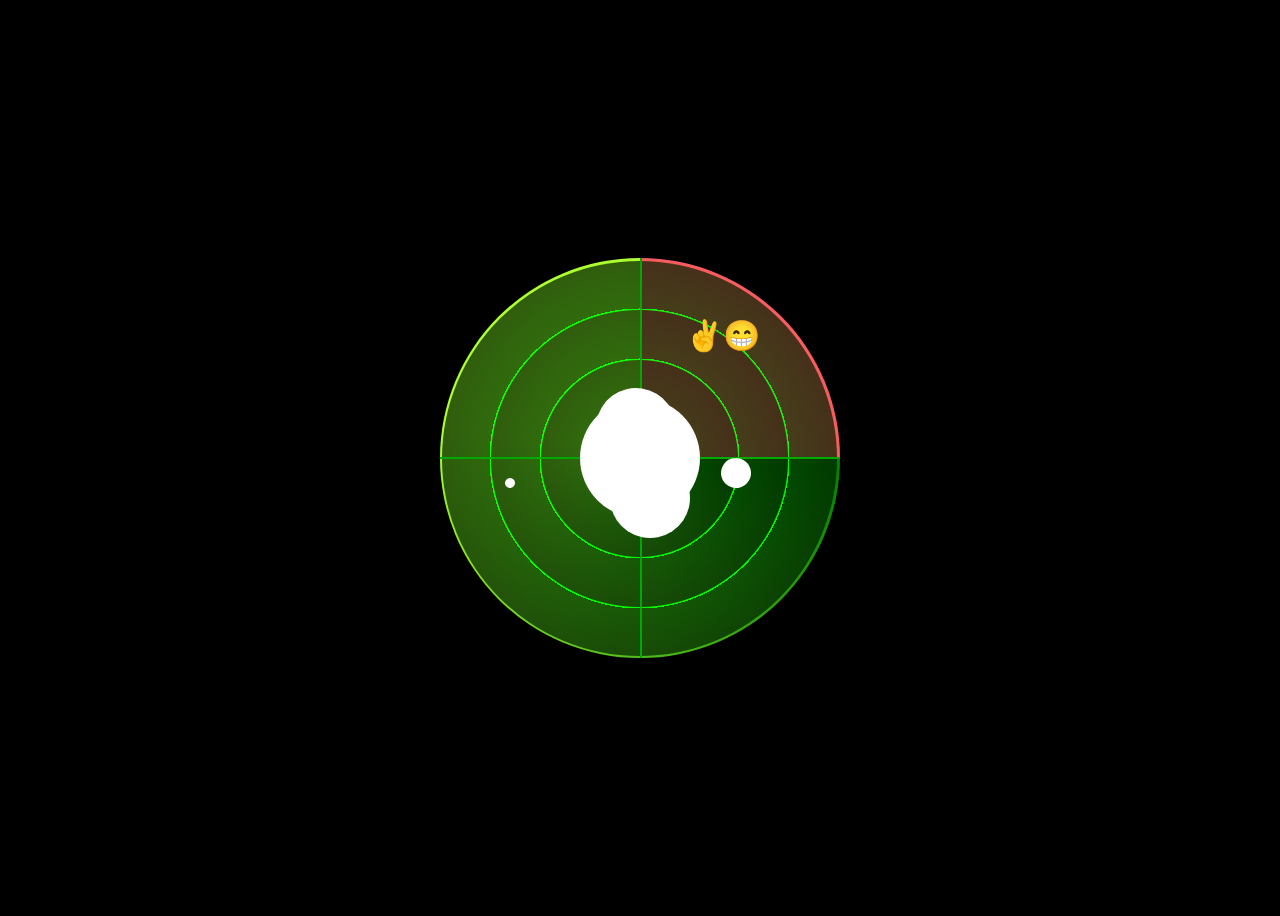
<file: fun/index.html>
<!doctype html>
<html lang="en">
	<head>
		<meta charset="UTF-8" />
		<meta name="viewport" content="width=device-width, initial-scale=1.0" />
		<link rel="stylesheet" href="style.css" />
		<title>EighthDay : CHALLENGE</title>
	</head>
	<body>
		<div class="container">
			<div class="card">
				<div class="dot1"></div>
				<div class="dot1"></div>
				<div class="dot1"></div>
				<div class="dot1"></div>
				<div class="dot1"></div>
				<div class="dot1"></div>
				<div class="dot1"></div>
				<div class="dot1"></div>
				<div class="line1"></div>
				<div class="line2"></div>
				<div class="justForFun">✌️😁</div>
			</div>
		</div>
	</body>
</html>
</file>
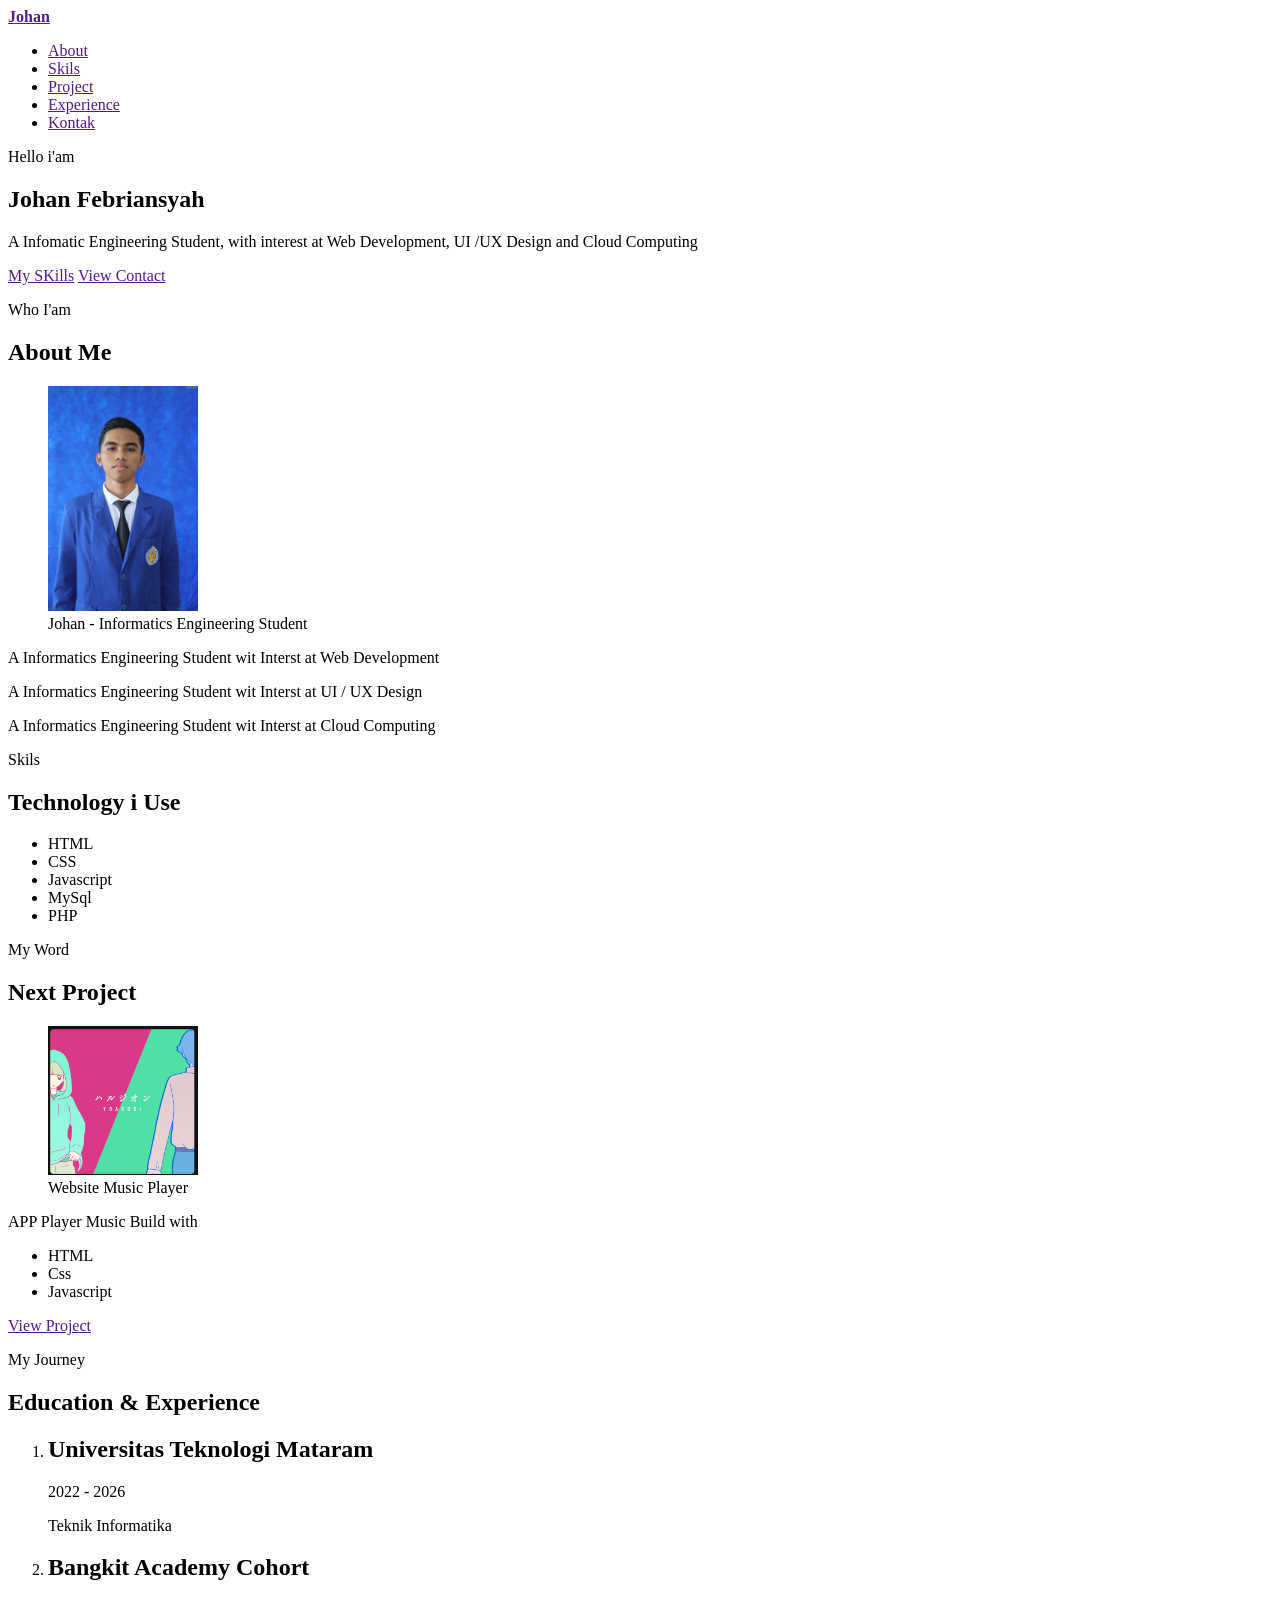
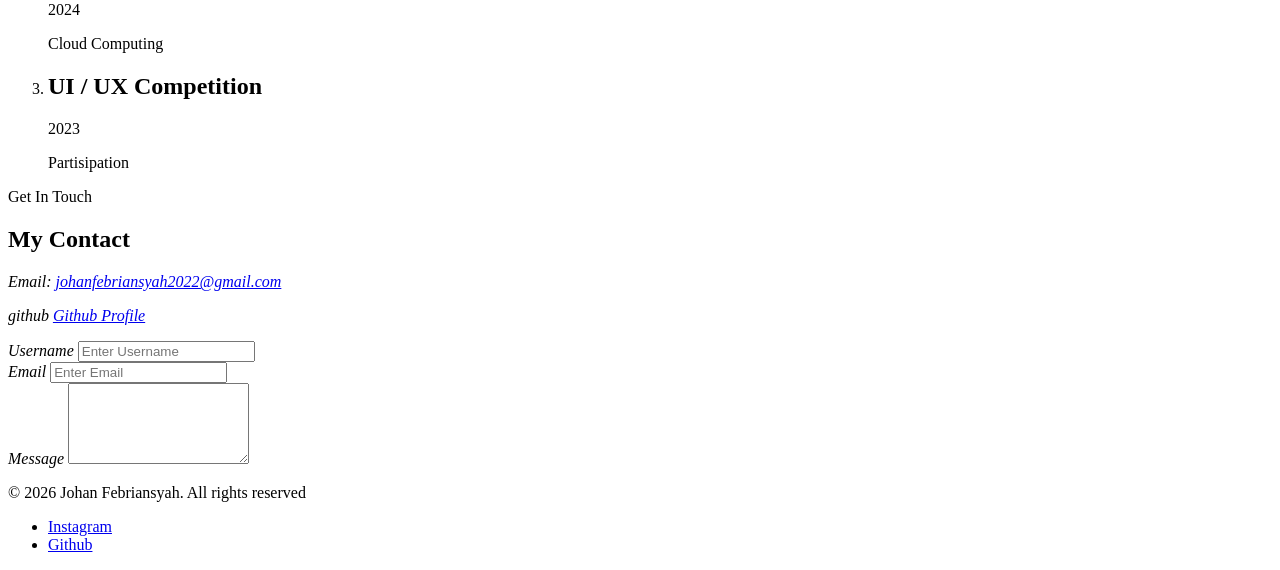
<file: Portofolio/index.html>
<!doctype html>
<html lang="en">
	<head>
		<meta charset="UTF-8" />
		<meta name="viewport" content="width=device-width, initial-scale=1.0" />
		<title>Profile Johan</title>
	</head>
	<body>
		<header>
			<a href=""><strong>Johan</strong></a>
			<nav id="main-navigation" aria-label="Main Navigation">
				<ul>
					<li><a href="">About</a></li>
					<li><a href="">Skils</a></li>
					<li><a href="">Project</a></li>
					<li><a href="">Experience</a></li>
					<li><a href="">Kontak</a></li>
				</ul>
			</nav>
		</header>

		<main>
			<section id="hero">
				<p>Hello i'am</p>
				<h1>Johan Febriansyah</h1>
				<p>
					A Infomatic Engineering Student, with interest at Web
					Development, UI /UX Design and Cloud Computing
				</p>
				<a href="">My SKills</a>
				<a href="">View Contact</a>
			</section>

			<section id="about">
				<header>
					<p>Who I'am</p>
					<h2 aria-label="Title About">About Me</h2>
				</header>

				<figure>
					<img src="johan.jpg" alt="My Foto" width="150" />
					<figcaption>
						Johan - Informatics Engineering Student
					</figcaption>
				</figure>

				<div>
					<p>
						A Informatics Engineering Student wit Interst at Web
						Development
					</p>
					<p>
						A Informatics Engineering Student wit Interst at UI / UX
						Design
					</p>
					<p>
						A Informatics Engineering Student wit Interst at Cloud
						Computing
					</p>
				</div>
			</section>

			<section id="skills">
				<header>
					<p>Skils</p>
					<h2 aria-label="skils-title">Technology i Use</h2>
				</header>

				<ul>
					<li>HTML</li>
					<li>CSS</li>
					<li>Javascript</li>
					<li>MySql</li>
					<li>PHP</li>
				</ul>
			</section>

			<section>
				<header>
					<p>My Word</p>
					<h2 aria-label="project-title">Next Project</h2>
				</header>

				<figure>
					<img
						src="project1.png"
						alt="My Next Project Logo"
						width="150"
					/>
					<figcaption>Website Music Player</figcaption>
				</figure>

				<p>APP Player Music Build with</p>
				<ul>
					<li>HTML</li>
					<li>Css</li>
					<li>Javascript</li>
				</ul>

				<a href="">View Project</a>
			</section>

			<section>
				<header>
					<p>My Journey</p>
					<h2 aria-label="experience-title">
						Education & Experience
					</h2>
				</header>

				<ol>
					<li>
						<article>
							<header>
								<h2>Universitas Teknologi Mataram</h2>
								<p>2022 - 2026</p>
							</header>
							<p>Teknik Informatika</p>
						</article>
					</li>
					<li>
						<article>
							<header>
								<h2>Bangkit Academy Cohort</h2>
								<p>2024</p>
							</header>
							<p>Cloud Computing</p>
						</article>
					</li>
					<li>
						<article>
							<header>
								<h2>UI / UX Competition</h2>
								<p>2023</p>
							</header>
							<p>Partisipation</p>
						</article>
					</li>
				</ol>
			</section>

			<section>
				<header>
					<p>Get In Touch</p>
					<h2 aria-label="contact-title">My Contact</h2>
				</header>

				<address>
					<p>
						Email:
						<a href="mailto:johanfebriansyah2022@gmail.com"
							>johanfebriansyah2022@gmail.com</a
						>
					</p>

					<p>
						github
						<a href="https://github.com/johanfebriansyah10"
							>Github Profile</a
						>
					</p>

					<form action="">
						<div>
							<label for="Username">Username</label>
							<input
								type="text"
								id="Username"
								placeholder="Enter Username"
							/>
						</div>
						<div>
							<label for="email">Email</label>
							<input
								type="email"
								id="email"
								placeholder="Enter Email"
							/>
						</div>
						<div>
							<label for="message">Message</label>
							<textarea
								name="message"
								id="message"
								rows="5"
							></textarea>
						</div>
					</form>
				</address>
			</section>
		</main>

		<footer>
			<p>&copy; 2026 Johan Febriansyah. All rights reserved</p>
			<nav id="social-media" aria-label="Social Media">
				<ul>
					<li>
						<a href="https://instagram.com/johanfebrian10"
							>Instagram</a
						>
					</li>
					<li>
						<a href="https://github.com/johanfebriansyah10"
							>Github</a
						>
					</li>
				</ul>
			</nav>
		</footer>
	</body>
</html>
</file>
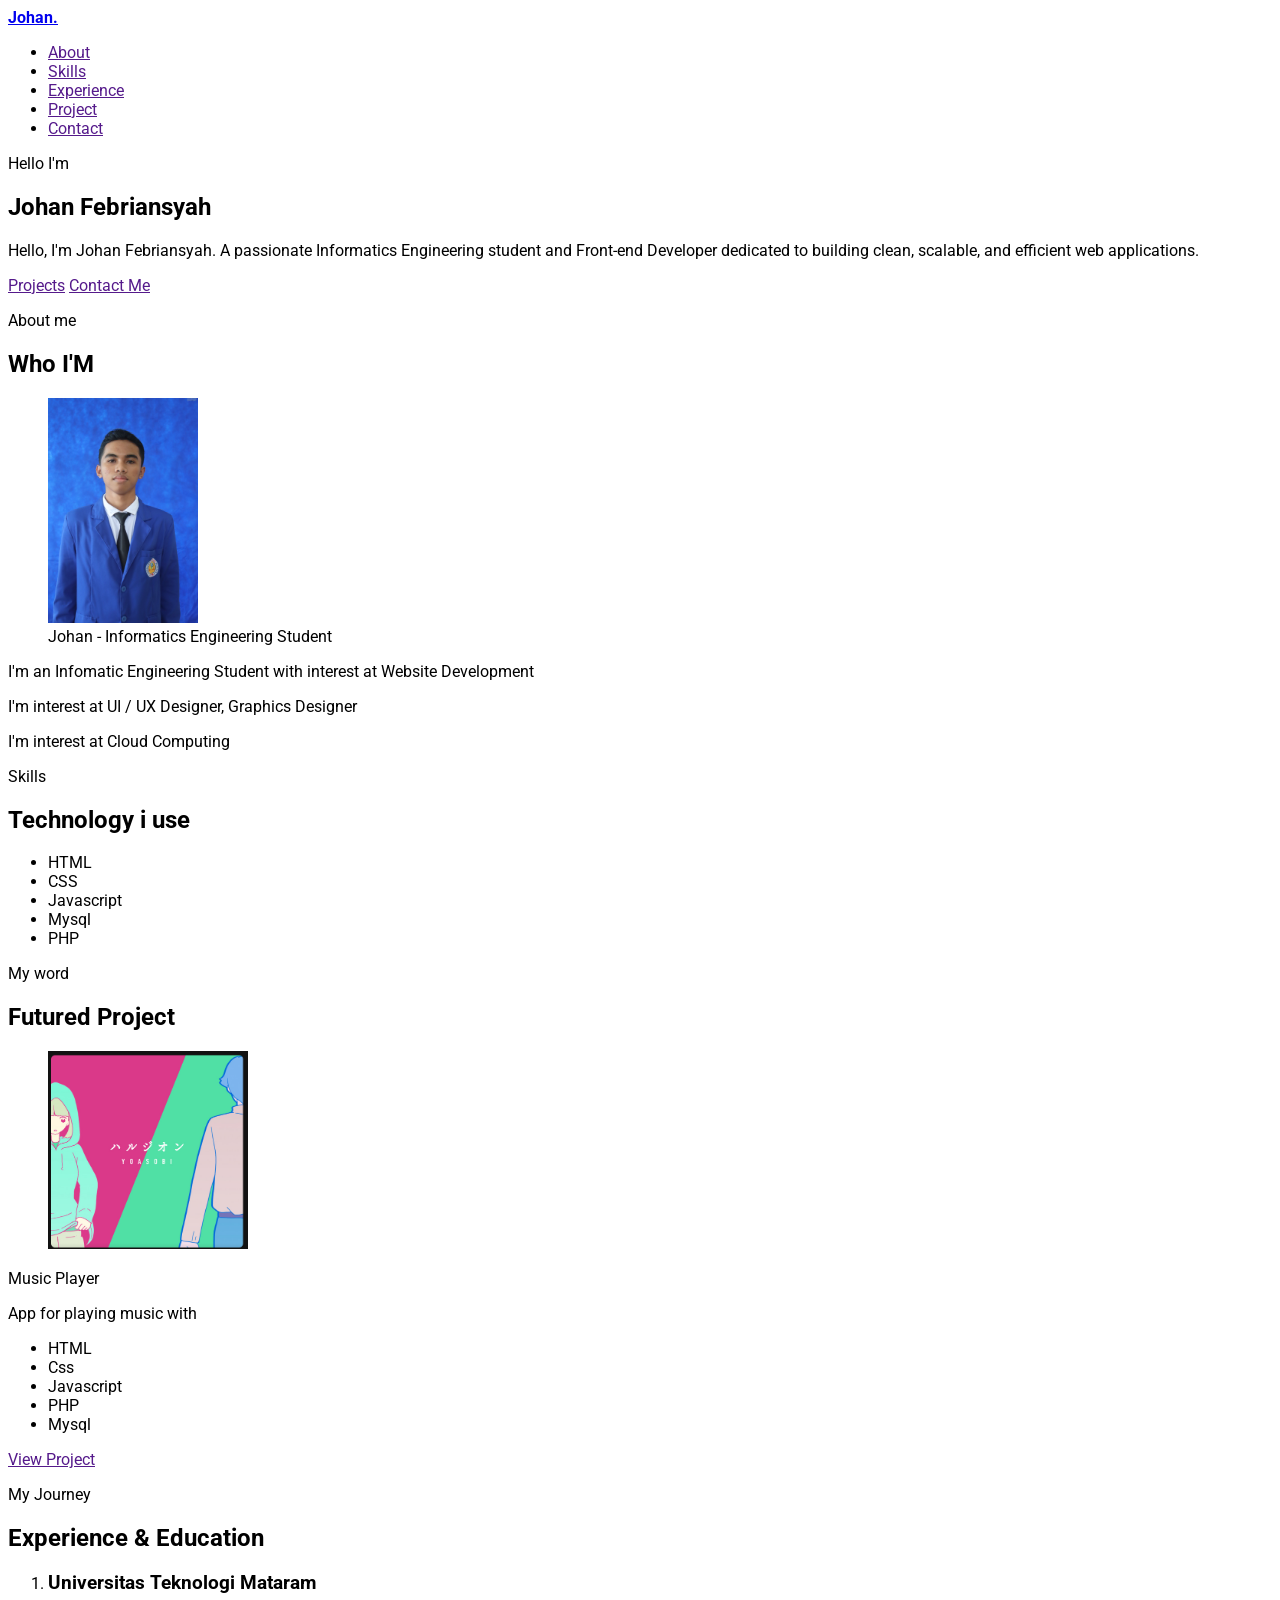
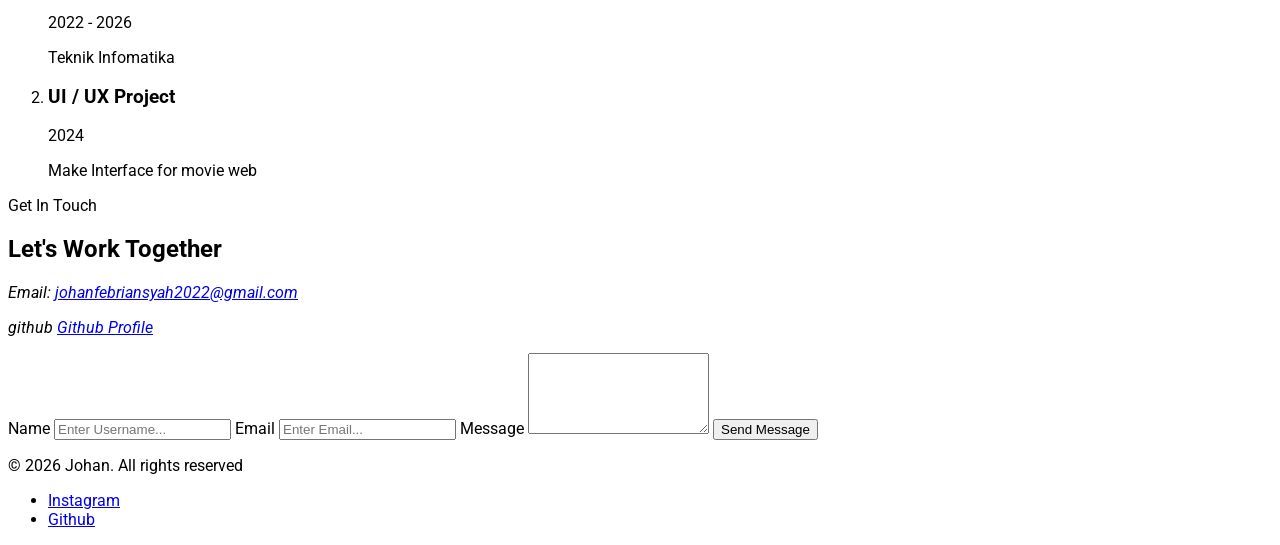
<file: Portofolio/profile.html>
<!doctype html>
<html lang="en">
	<head>
		<meta charset="UTF-8" />
		<meta name="viewport" content="width=device-width, initial-scale=1.0" />
		<link rel="preconnect" href="https://fonts.googleapis.com" />
		<link rel="preconnect" href="https://fonts.gstatic.com" crossorigin />
		<link
			href="https://fonts.googleapis.com/css2?family=Roboto:ital,wght@0,100..900;1,100..900&display=swap"
			rel="stylesheet"
		/>
		<title>Johan Febriansyah</title>
	</head>
	<body style="font-family: Roboto">
		<header id="navbar">
			<a href="/">
				<strong>Johan.</strong>
			</a>
			<nav aria-label="Main Navigation">
				<ul>
					<li><a href="">About</a></li>
					<li><a href="">Skills</a></li>
					<li><a href="">Experience</a></li>
					<li><a href="">Project</a></li>
					<li><a href="">Contact</a></li>
				</ul>
			</nav>
		</header>

		<main>
			<section id="hero" aria-label="hero-title">
				<p>Hello I'm</p>
				<h1>Johan Febriansyah</h1>
				<p>
					Hello, I'm Johan Febriansyah. A passionate Informatics
					Engineering student and Front-end Developer dedicated to
					building clean, scalable, and efficient web applications.
				</p>
				<a href="">Projects</a>
				<a href="">Contact Me</a>
			</section>
			<section id="about">
				<header>
					<p>About me</p>
					<h2 id="about-title">Who I'M</h2>
				</header>
				<figure>
					<img
						src="johan.jpg"
						alt="foto"
						width="150px"
						style="transform: rotateY(360deg)"
					/>
					<figcaption>
						Johan - Informatics Engineering Student
					</figcaption>
				</figure>
				<div>
					<p>
						I'm an Infomatic Engineering Student with interest at
						Website Development
					</p>
					<p>I'm interest at UI / UX Designer, Graphics Designer</p>
					<p>I'm interest at Cloud Computing</p>
				</div>
			</section>

			<section id="skills">
				<header>
					<p>Skills</p>
					<h2 aria-label="skills-title">Technology i use</h2>
				</header>

				<ul>
					<li>HTML</li>
					<li>CSS</li>
					<li>Javascript</li>
					<li>Mysql</li>
					<li>PHP</li>
				</ul>
			</section>

			<section id="project" aria-labelledby="project-title">
				<header>
					<p>My word</p>
					<h2 id="project-title">Futured Project</h2>
				</header>

				<figure>
					<img src="project1.png" alt="project logo" width="200" />
				</figure>
				<header>Music Player</header>
				<p>App for playing music with</p>
				<ul>
					<li>HTML</li>
					<li>Css</li>
					<li>Javascript</li>
					<li>PHP</li>
					<li>Mysql</li>
				</ul>

				<a href="">View Project</a>
			</section>

			<section id="experience" aria-labelledby="experience-title">
				<header>
					<p>My Journey</p>
					<h2 id="experience-title">Experience & Education</h2>
				</header>

				<ol>
					<li>
						<article>
							<header>
								<h3>Universitas Teknologi Mataram</h3>
								<p>2022 - 2026</p>
							</header>
							<p>Teknik Infomatika</p>
						</article>
					</li>
					<li>
						<article>
							<header>
								<h3>UI / UX Project</h3>
								<p>2024</p>
							</header>
							<p>Make Interface for movie web</p>
						</article>
					</li>
				</ol>
			</section>

			<section id="contact" aria-labelledby="contact-title">
				<header>
					<p>Get In Touch</p>
					<h2 id="contact-title">Let's Work Together</h2>
				</header>

				<address>
					<p>
						Email:
						<a href="mailto:johanfebriansyah2022@gmail.com"
							>johanfebriansyah2022@gmail.com</a
						>
					</p>

					<p>
						github
						<a href="https://github.com/johanfebriansyah10"
							>Github Profile</a
						>
					</p>
				</address>

				<form action="#" method="post">
					<label for="Name">Name</label>
					<input
						type="text"
						id="Name"
						name="name"
						required
						placeholder="Enter Username..."
					/>
					<label for="Email">Email</label>
					<input
						type="mail"
						id="Email"
						name="email"
						required
						placeholder="Enter Email..."
					/>
					<label for="Message">Message</label>
					<textarea
						name="Message"
						id="Message"
						rows="5"
						required
					></textarea>
					<button type="submit">Send Message</button>
				</form>
			</section>
		</main>

		<footer>
			<p>&copy; 2026 Johan. All rights reserved</p>
			<nav aria-label="Social media">
				<ul>
					<li>
						<a href="https://instagram.com/johanfebrian10"
							>Instagram</a
						>
					</li>
					<li>
						<a href="https://github.com/johanfebriansyah10"
							>Github</a
						>
					</li>
				</ul>
			</nav>
		</footer>
	</body>
</html>
</file>
<file: fun/style.css>
.frame {
	position: absolute;
	top: 50%;
	left: 50%;
	width: 400px;
	height: 400px;
	margin-top: -200px;
	margin-left: -200px;
	border-radius: 2px;
	box-shadow: 4px 8px 16px 0 rgba(0, 0, 0, 0.1);
	overflow: hidden;
	background: #fff;
	color: #333;
	font-family: "Open Sans", Helvetica, sans-serif;
	-webkit-font-smoothing: antialiased;
	-moz-osx-font-smoothing: grayscale;
}

.center {
	position: absolute;
	top: 50%;
	left: 50%;
	transform: translate(-50%, -50%);
}
body {
	background: black;
	display: flex;
	justify-content: center;
	align-items: center;
	height: 100vh;
}
.container {
	background: rgb(2, 2, 65);
	display: flex;
	border-radius: 50%;
	justify-items: center;
	align-items: center;
	height: 400px;
	width: 400px;
	position: relative;
	overflow: hidden;
	z-index: -2;
}
.dot1 {
	background: white;
	border-radius: 50%;
	position: absolute;
	left: 35%;
	z-index: 5;
}
.dot1:nth-child(1) {
	height: 120px;
	width: 120px;
	animation: scroll 2s ease-in-out linear infinite;
}
@keyframes followPath {
	0% {
		offset-distance: 0%;
	}
	100% {
		offset-distance: 100%;
	}
}
.dot1:nth-child(2) {
	height: 80px;
	width: 80px;
	left: 40%;
	animation: followPath 2s linear infinite;
	offset-path: path("M50 80 C 70 50, 40 20, 75 30 S 60 20, 50 80");
}
.dot1:nth-child(3) {
	height: 80px;
	width: 80px;
	left: 50%;
	top: 47%;
	animation: followPath 2s linear infinite;
	offset-path: path("M0 7 C -40 -30, 25 40, 20 40 S 30 -50, 0 7");
}
.dot1:nth-child(4) {
	height: 80px;
	width: 80px;
	top: 50%;
	left: 59%;
	z-index: 20;
	animation: followPath 2s linear infinite;
	offset-path: path(
		"M-40 -30 C -80 -20, -35 -30, -40 -20 S -50 -20, -40 -30"
	);
}
.dot1:nth-child(5) {
	height: 10px;
	width: 10px;
	animation: followPath 6s linear infinite;
	offset-path: path("M-70 30 C 150 90, 45 -70, 140 20 S -120 160, -70 30");
}
.dot1:nth-child(6) {
	height: 30px;
	width: 30px;
	left: 34%;
	animation: followPath 5s linear infinite;
	offset-path: path("M160 30 C -90 100, 35 30, 140 -10 S 50 20, 160 40");
}
.dot1:nth-child(7) {
	height: 10px;
	width: 10px;
	left: 60%;
	animation: followPath 4s linear infinite;
	offset-path: path("M-10 30 C -90 100, 35 30, -40 150 S -50 20, -10 30");
}
.dot1:nth-child(8) {
	height: 20px;
	width: 20px;
	top: 59%;
	animation: followPath 5s ease-in-out infinite;
	offset-path: path("M70 0 C -90 100, -30 30, 40 -10 S 30 10, 60 0");
}
.card {
	display: flex;
	justify-items: center;
	align-items: center;
}
.card::before,
.card::after {
	content: "";
	position: absolute;
}
.card::before {
	background: conic-gradient(
		rgb(248, 92, 92) 90deg,
		yellow 90deg,
		green 90deg,
		greenyellow 280deg
	);
	height: 200%;
	width: 200%;
	left: -200px;
	animation: scroll 2s linear infinite;
	z-index: 1;
}
.card::after {
	background: repeating-radial-gradient(
		circle,
		rgb(0, 50, 0, 0.8),
		rgb(0, 30, 0, 0.8) 48px,
		#00ff00 49px,
		#00ff00 50px
	);
	z-index: 3;
	height: 395px;
	right: 3px;
	animation: satter 3s linear infinite;
	width: 395px;
	border-radius: 50%;
	opacity: 0.9;
}
@keyframes satter {
	0% {
		transform: rotate(360deg);
	}
}
@keyframes scroll {
	from {
		transform: rotate(0deg);
	}
	to {
		transform: rotate(360deg);
	}
}
.line1 {
	background: rgb(3, 169, 3);
	height: 500px;
	width: 2px;
	position: absolute;
	z-index: 4;
	left: 200px;
}
.line2 {
	background: rgb(3, 169, 3);
	height: 2px;
	width: 900px;
	position: absolute;
	z-index: 4;
	right: 0px;
}
.justForFun {
	font-size: 30px;
	position: absolute;
	z-index: 4;
	top: 60px;
	right: 80px;
	animation: opacity 2s ease-in-out infinite;
}
@keyframes opacity {
	0%,
	100% {
		opacity: 0.1;
	}
	50% {
		opacity: 1;
	}
}
</file>
